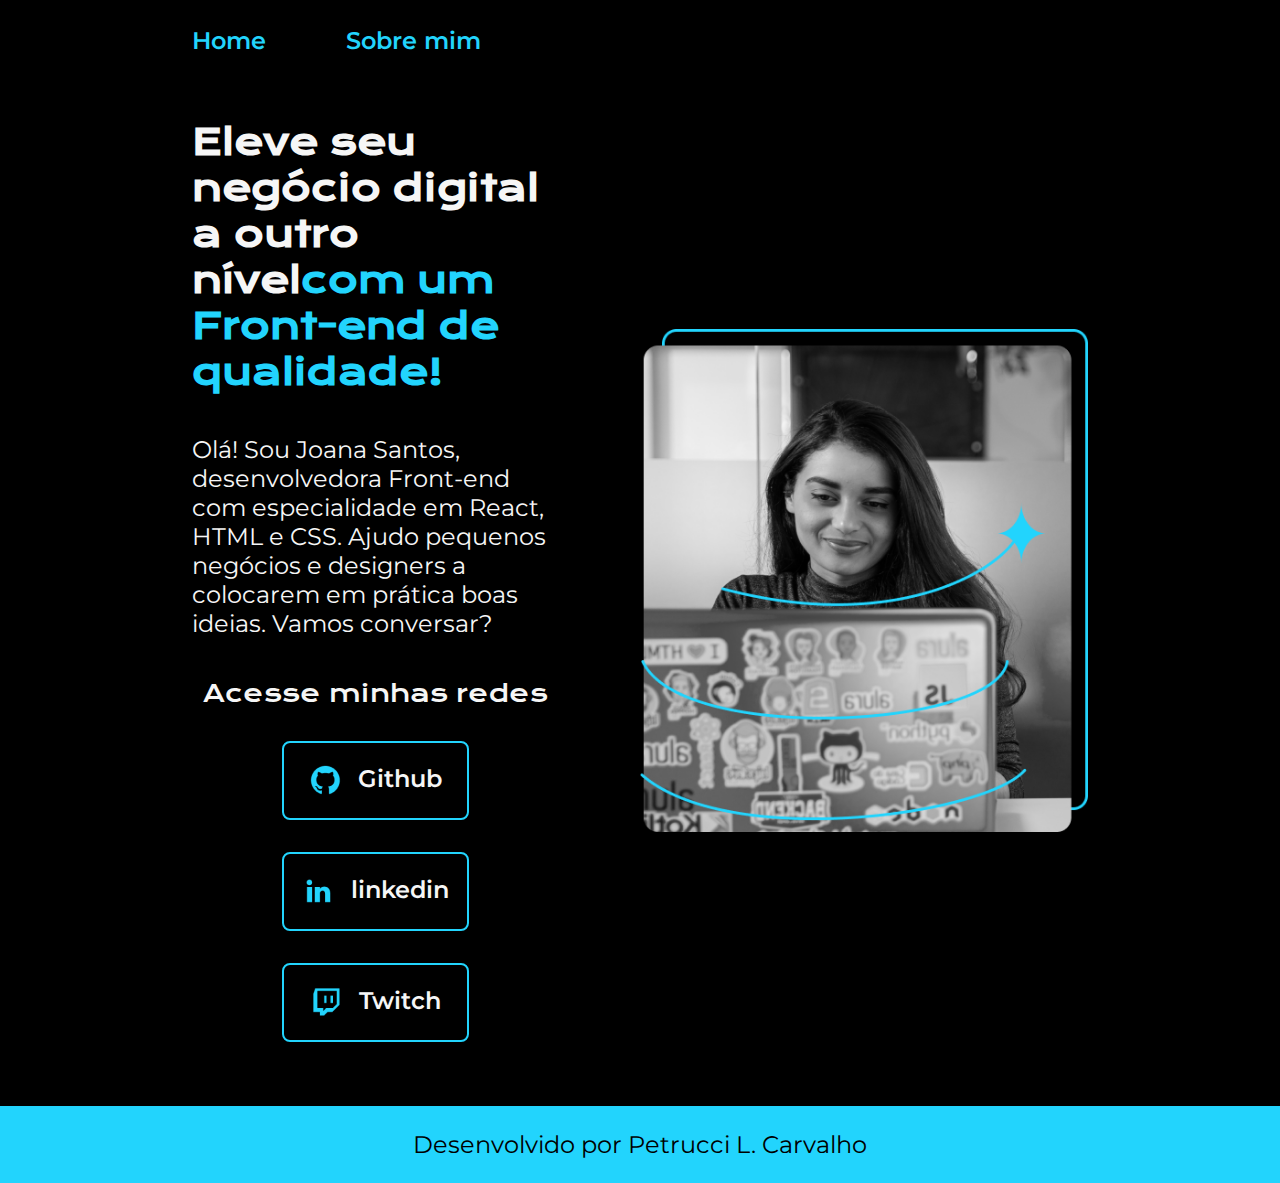
<file: index.html>
<!DOCTYPE html>
<html lang="pt-br">
  <head>
    <meta charset="UTF-8" />
    <meta http-equiv="X-UA-Compatible" content="IE=edge" />
    <meta name="viewport" content="width=device-width, initial-scale=1.0" />
    <title>Portifolio</title>
    <link rel="stylesheet" href="styles/style.css" />
  </head>

  <body>
    <header class="cabecalho">
      <nav class="cabecalho__menu">
        <a href="index.html" class="cabecalho__menu__link">Home</a>
        <a href="about.html"  class="cabecalho__menu__link">Sobre mim</a>
      </nav>
    </header>
    <main class="apresentacao">
      <section class="apresentacao__conteudo">
        <h1 class="apresentacao__conteudo__titulo">
          Eleve seu negócio digital a outro nível<strong class="titulo-destaque"
            >com um Front-end de qualidade!
          </strong>
        </h1>
        <p class="apresentacao__conteudo__texto">
          Olá! Sou Joana Santos, desenvolvedora Front-end com especialidade em
          React, HTML e CSS. Ajudo pequenos negócios e designers a colocarem em
          prática boas ideias. Vamos conversar?
        </p>
        <div class="apresentacao__links">
          <h2 class="apresentacao__links__subtitulo">Acesse minhas redes</h2>
          <a
            class="apresentacao__links__navegacao"
            href="https://github.com/rafaballerini"
          >
            <img src="./assets/github.png" />
            Github
          </a>
          <a
            class="apresentacao__links__navegacao"
            href="https://linkedin.com/in/rafaellaballerini"
          >
            <img src="./assets/linkedin.png" />
            linkedin
          </a>
          <a
            class="apresentacao__links__navegacao"
            href="https://twitch.tv/guilimadev"
          >
            <img src="./assets/twitch.png" />
            Twitch
          </a>
        </div>
      </section>
      <img class="apresentacao__imagem" src="assets/Imagem.png" alt="Foto da Joana Santos programando" />
    </main>
    <footer class="rodape">
      <p>Desenvolvido por Petrucci L. Carvalho</p>
    </footer>
  </body>
</html>
</file>
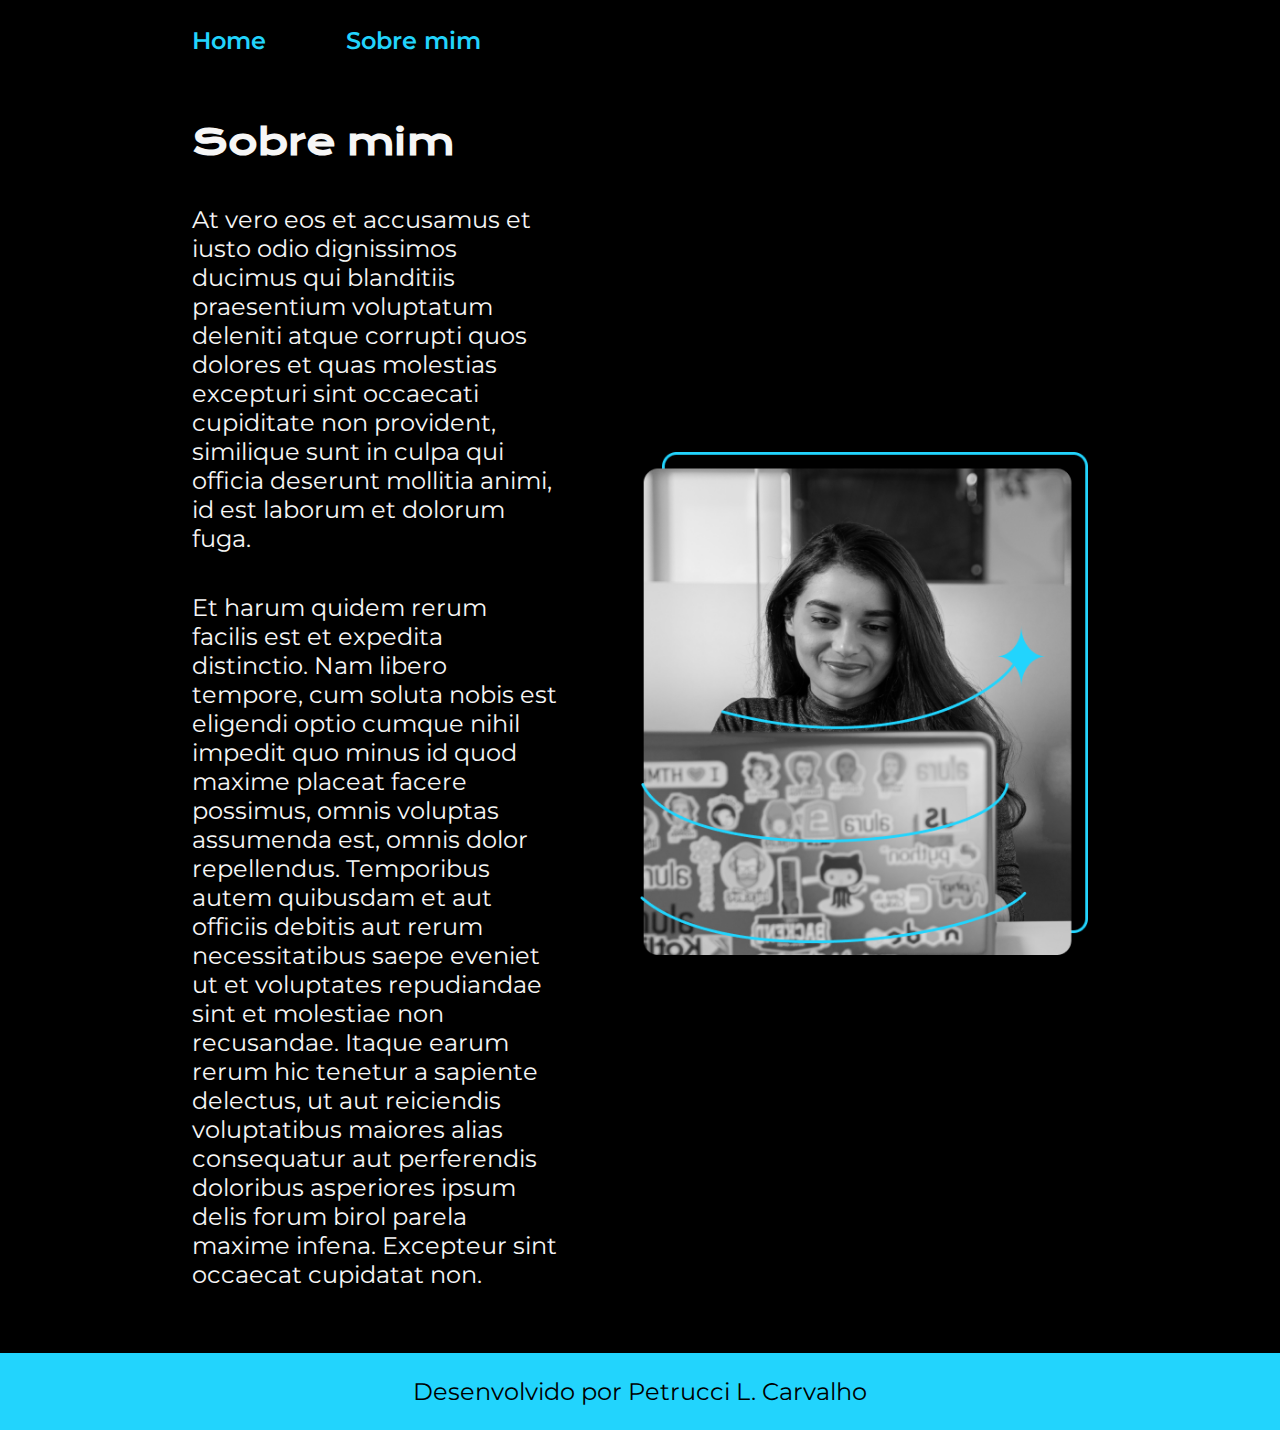
<file: about.html>
<!DOCTYPE html>
<html lang="pt-br">
  <head>
    <meta charset="UTF-8" />
    <meta name="viewport" content="width=device-width, initial-scale=1.0" />
    <link rel="stylesheet" href="styles/style.css" />
    <title>Sobre mim</title>
  </head>
  <body>
    <header class="cabecalho">
      <nav class="cabecalho__menu">
        <a href="index.html" class="cabecalho__menu__link">Home</a>
        <a href="about.html" class="cabecalho__menu__link">Sobre mim</a>
      </nav>
    </header>
    <main class="apresentacao">
        <section class="apresentacao__conteudo">
            <h1 class="apresentacao__conteudo__titulo">Sobre mim</h1>
            <p class="apresentacao__conteudo__texto">At vero eos et accusamus et iusto odio dignissimos ducimus qui blanditiis praesentium voluptatum deleniti atque corrupti quos dolores et quas molestias excepturi sint occaecati cupiditate non provident, similique sunt in culpa qui officia deserunt mollitia animi, id est laborum et dolorum fuga.</p>
            <p class="apresentacao__conteudo__texto">Et harum quidem rerum facilis est et expedita distinctio. Nam libero tempore, cum soluta nobis est eligendi optio cumque nihil impedit quo minus id quod maxime placeat facere possimus, omnis voluptas assumenda est, omnis dolor repellendus. Temporibus autem quibusdam et aut officiis debitis aut rerum necessitatibus saepe eveniet ut et voluptates repudiandae sint et molestiae non recusandae. Itaque earum rerum hic tenetur a sapiente delectus, ut aut reiciendis voluptatibus maiores alias consequatur aut perferendis doloribus asperiores ipsum delis forum birol parela maxime infena. Excepteur sint occaecat cupidatat non.</p>
        </section>
      <img class="apresentacao__imagem" src="assets/Imagem.png" alt="Foto da Joana Santos programando" />
    </main>
    <footer class="rodape">
      <p>Desenvolvido por Petrucci L. Carvalho</p>
    </footer>
  </body>
</html>
</file>
<file: styles/style.css>
@import url("https://fonts.googleapis.com/css2?family=Krona+One&family=Montserrat:wght@400;600&display=swap");

:root {
  --cor-primaria: #000000;
  --cor-secundaria: #f6f6f6;
  --cor-terciaria: #22d4fd;
  --cor-hover: #272727;

  --fonte-primaria: "Krona One", sans-serif;
  --fonte-secundaria: "Montserrat", sans-serif;
}
* {
  margin: 0;
  padding: 0;
}

body {
  box-sizing: border-box;
  background-color: var(--cor-primaria);
  color: var(--cor-secundaria);
}
.cabecalho {
  padding: 2% 0% 0% 15%;
}
.cabecalho__menu {
  display: flex;
  gap: 80px;
}
.cabecalho__menu__link {
  font-family: var(--fonte-secundaria);
  font-size: 1.5rem;
  font-weight: 600;
  color: var(--cor-terciaria);
  text-decoration: none;
}
.apresentacao {
  gap: 82px;
  padding: 5% 15%;
  display: flex;
  align-items: center;
  justify-content: space-between;
}
.apresentacao__conteudo {
  width: 50%;
  display: flex;
  flex-direction: column;
  gap: 40px;
}

.apresentacao__conteudo__titulo {
  font-size: 2.25rem;
  font-family: var(--fonte-primaria);
}
.titulo-destaque {
  color: var(--cor-terciaria);
}
.apresentacao__conteudo__texto {
  font-size: 1.5rem;
  font-family: var(--fonte-secundaria);
}

.apresentacao__links {
  display: flex;
  flex-direction: column;
  justify-content: space-between;
  align-items: center;
  gap: 32px;
}
.apresentacao__links__subtitulo {
  font-family: var(--fonte-primaria);
  font-weight: 400;
  font-size: 1.5rem;
}
.apresentacao__links__navegacao {
  display: flex;
  justify-content: center;
  gap: 16px;
  border: 2px solid var(--cor-terciaria);
  width: 50%;
  text-align: center;
  border-radius: 8px;
  font-size: 1.5rem;
  font-weight: 600;
  padding: 21.5px 0;
  text-decoration: none;
  color: var(--cor-secundaria);
  font-family: var(--fonte-secundaria);
}
.apresentacao__links__navegacao:hover {
  background-color: var(--cor-hover);
}
.apresentacao__imagem {
  width: 50%;
}
.rodape {
  color: var(--cor-primaria);
  background-color: var(--cor-terciaria);
  padding: 24px;
  text-align: center;
  font-family: var(--fonte-secundaria);
  font-size: 1.5rem;
  font-weight: 400;
}
@media(max-width:1200px){
  .cabecalho{
    padding: 10%;
  }
  .cabecalho__menu{
    justify-content: center;
  }
  .apresentacao{
    flex-direction: column-reverse;
    padding: 5%;
    width: auto;
  }
}
</file>
